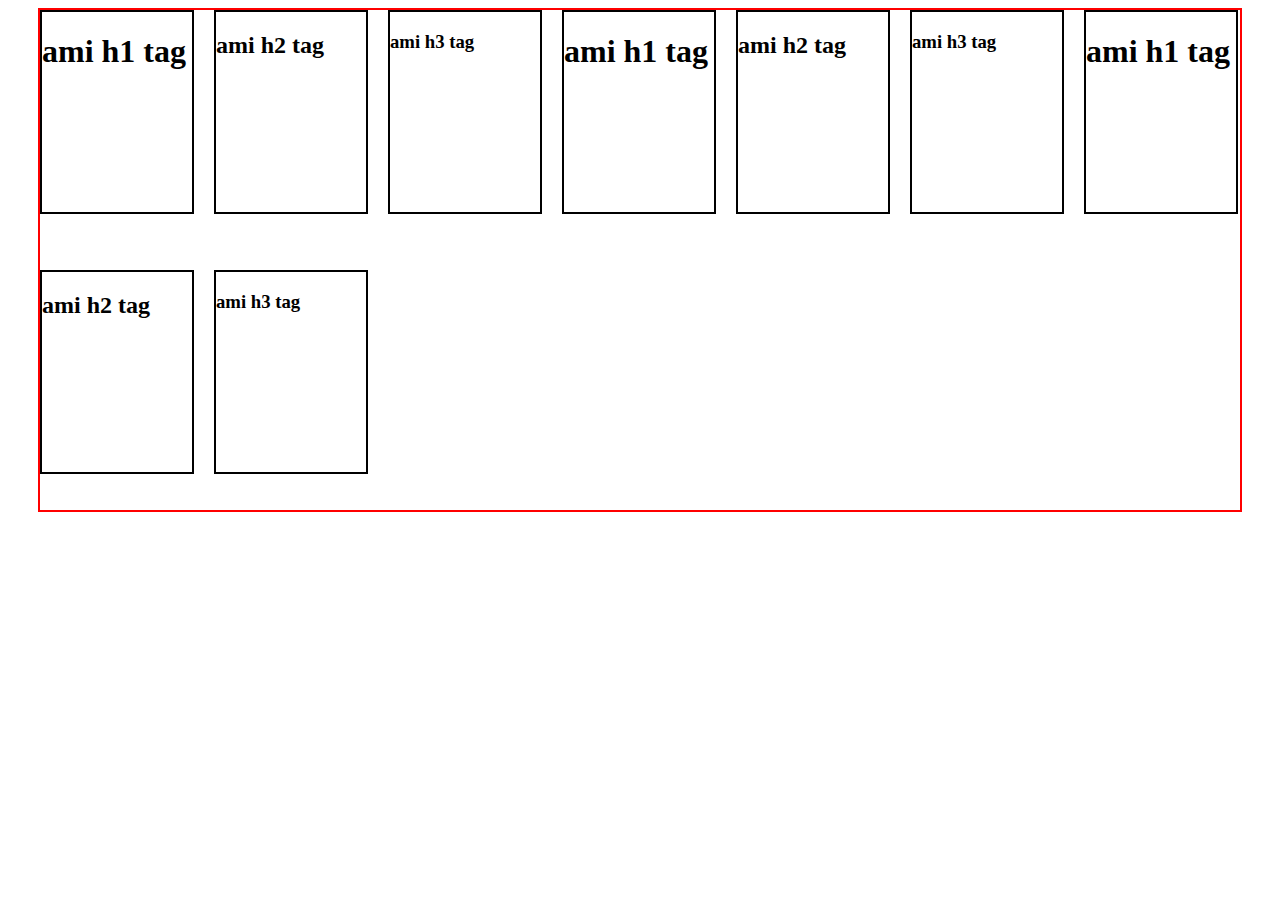
<file: index.html>
<!DOCTYPE html>
<html lang="en">
<head>
    <meta charset="UTF-8">
    <meta name="viewport" content="width=device-width, initial-scale=1.0">
    <title>module-8</title>



    <style>

.container{
   width:1200px;
   border: 2px solid red;
   height: 500px;
   margin: auto;
   display: flex;
   justify-content:start;
   gap: 20px;
   align-items:flex-start;
   /* flex-direction:; */
   flex-wrap: wrap;
}
.box1,.box2,.box3{
     width:150px;
     border: 2px solid black;
     height: 200px;
}

    </style>
</head>



<body>
    

         <div class="container">
           <div class="box1"><h1>ami h1 tag</h1></div>
           <div class="box2"><h2>ami h2 tag</h2></div>
           <div class="box3"><h3>ami h3 tag</h3></div>
           <div class="box1"><h1>ami h1 tag</h1></div>
           <div class="box2"><h2>ami h2 tag</h2></div>
           <div class="box3"><h3>ami h3 tag</h3></div>
           <div class="box1"><h1>ami h1 tag</h1></div>
           <div class="box2"><h2>ami h2 tag</h2></div>
           <div class="box3"><h3>ami h3 tag</h3></div>
         </div>




</body>
</html>
</file>
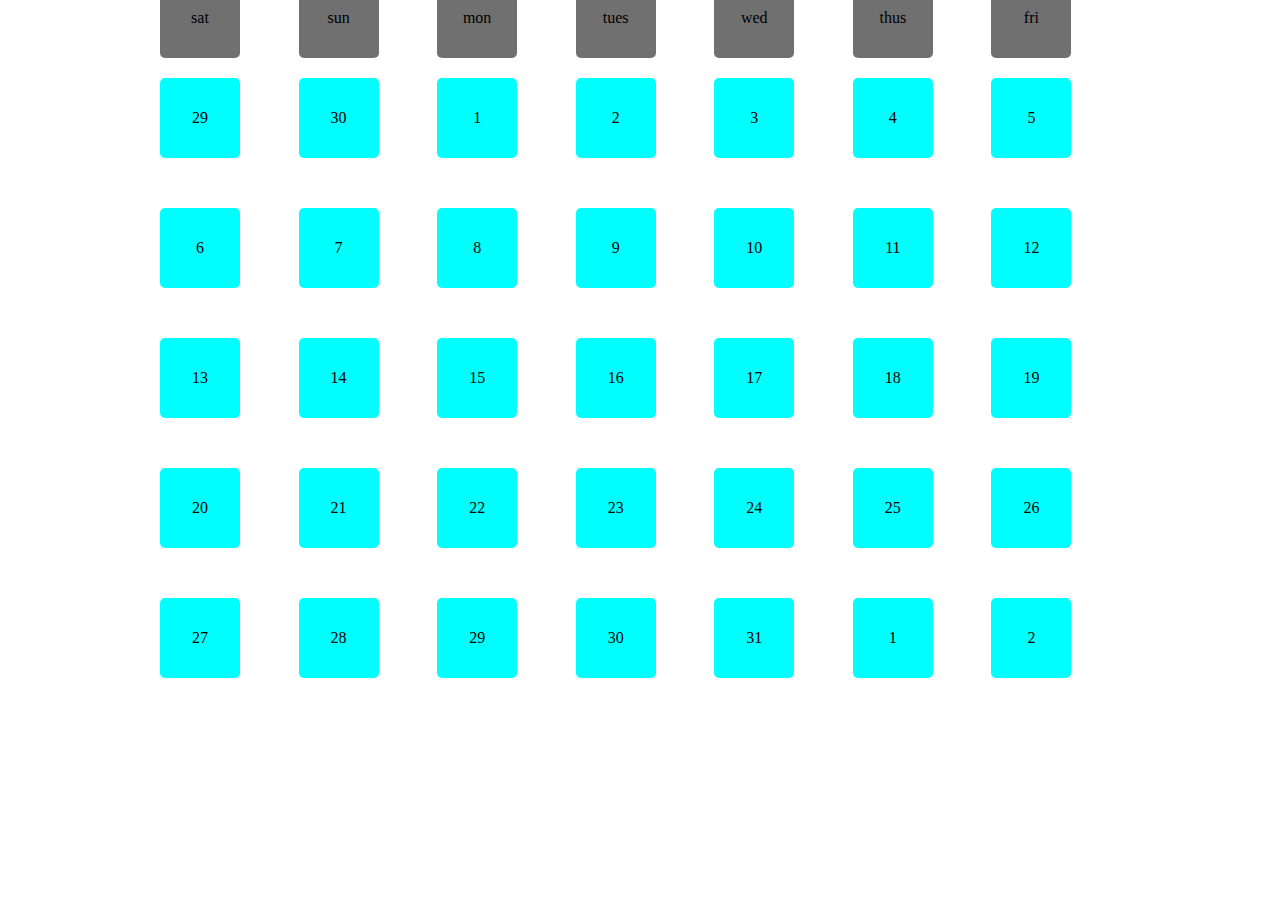
<file: calendar.html>
<!DOCTYPE html>
<html lang="en">
<head>
    <meta charset="UTF-8">
    <meta name="viewport" content="width=device-width, initial-scale=1.0">
    <title>calendar making</title>

    <style>



.container{
    width:60rem;
    height: 400px;
    margin: auto;
    display:grid;
    grid-template-columns: repeat(7,1fr);
    grid-template-rows:20px repeat(5,5rem);
    row-gap: 50px;
    column-gap: 10px;
    justify-content: center;
    align-items: center;
}

.date , .day{

  background-color: aqua;
   width:5em;
  height:5em;
  border-radius:5px;
  /* text-align: center; */
  display: flex;
  justify-content: center;
  align-items: center;


}

.day{
    background-color: rgb(112, 112, 112);
}
    </style>

</head>
<body>
     
     <div class="container">

        <div class="day">sat</div>
        <div class="day">sun</div>
        <div class="day">mon</div>
        <div class="day">tues</div>
        <div class="day">wed</div>
        <div class="day">thus</div>
        <div class="day">fri</div>
       
        <div class="date">29</div>
        <div class="date">30</div>
        <div class="date">1</div>
        <div class="date">2</div>
        <div class="date">3</div>
        <div class="date">4</div>
        <div class="date">5</div>
        <div class="date">6</div>
        <div class="date">7</div>
        <div class="date">8</div>
        <div class="date">9</div>
        <div class="date">10</div>
        <div class="date">11</div>
        <div class="date">12</div>
        <div class="date">13</div>
        <div class="date">14</div>
        <div class="date">15</div>
        <div class="date">16</div>
        <div class="date">17</div>
        <div class="date">18</div>
        <div class="date">19</div>
        <div class="date">20</div>
        <div class="date">21</div>
        <div class="date">22</div>
        <div class="date">23</div>
        <div class="date">24</div>
        <div class="date">25</div>
        <div class="date">26</div>
        <div class="date">27</div>
        <div class="date">28</div>
        <div class="date">29</div>
        <div class="date">30</div>
        <div class="date">31</div>
        <div class="date">1</div>
        <div class="date">2</div>
        

</body>
</html>
</file>
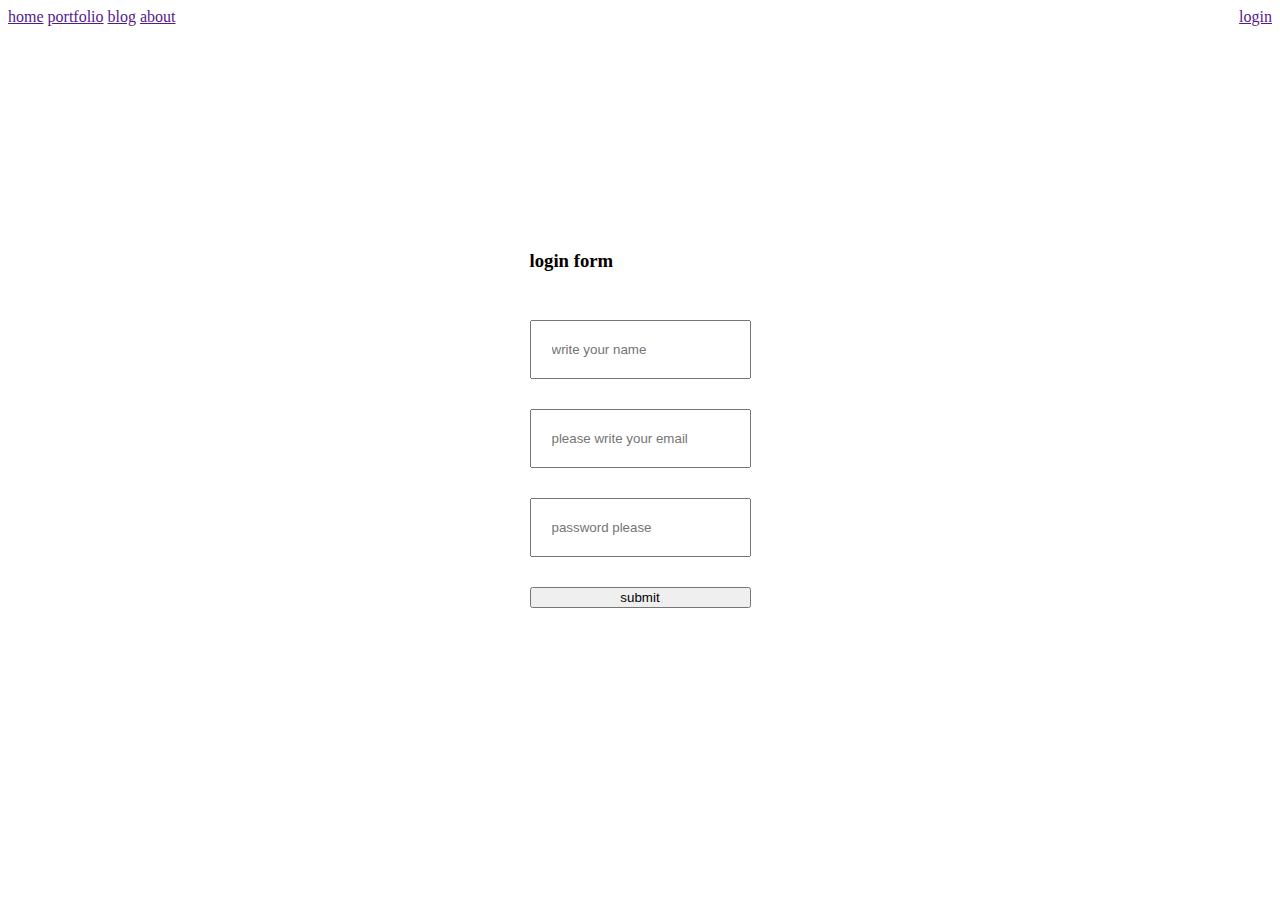
<file: form.html>
<!DOCTYPE html>
<html lang="en">
<head>
    <meta charset="UTF-8">
    <meta name="viewport" content="width=device-width, initial-scale=1.0">
    <title>form making</title>
    <style>
    .nav-bar nav{
        display: flex;
        justify-content: space-between;
    }
    .login-form{
        display: flex;
        flex-direction: column;
        gap: 30px;
        height: 400px;


    }
.login-form input{
    padding: 20px 20px;
    


    }
.sec-form{
    
    display: flex;
    justify-content: center;
    height:90vh ;
    align-items: center;
}
    </style>
</head>
<body>
    <div class="nav-bar">
        <nav>
          <span>
            <a href="">home</a>
            <a href="">portfolio</a>
            <a href="">blog</a>
            <a href="">about</a>
          </span>
           <a href="">login</a>
        </nav>
    </div>

    
       <section class="sec-form">
        <form action="" class="login-form">
            <h3>login form</h3>
          <input type="text" placeholder="write your name" required>
         
          <input type="email" value="" placeholder="please write your email">
          <input type="password" placeholder="password please" required>
 
          <button type="submit">submit</button>
 
      </form>
       </section>
    



</body>
</html>
</file>
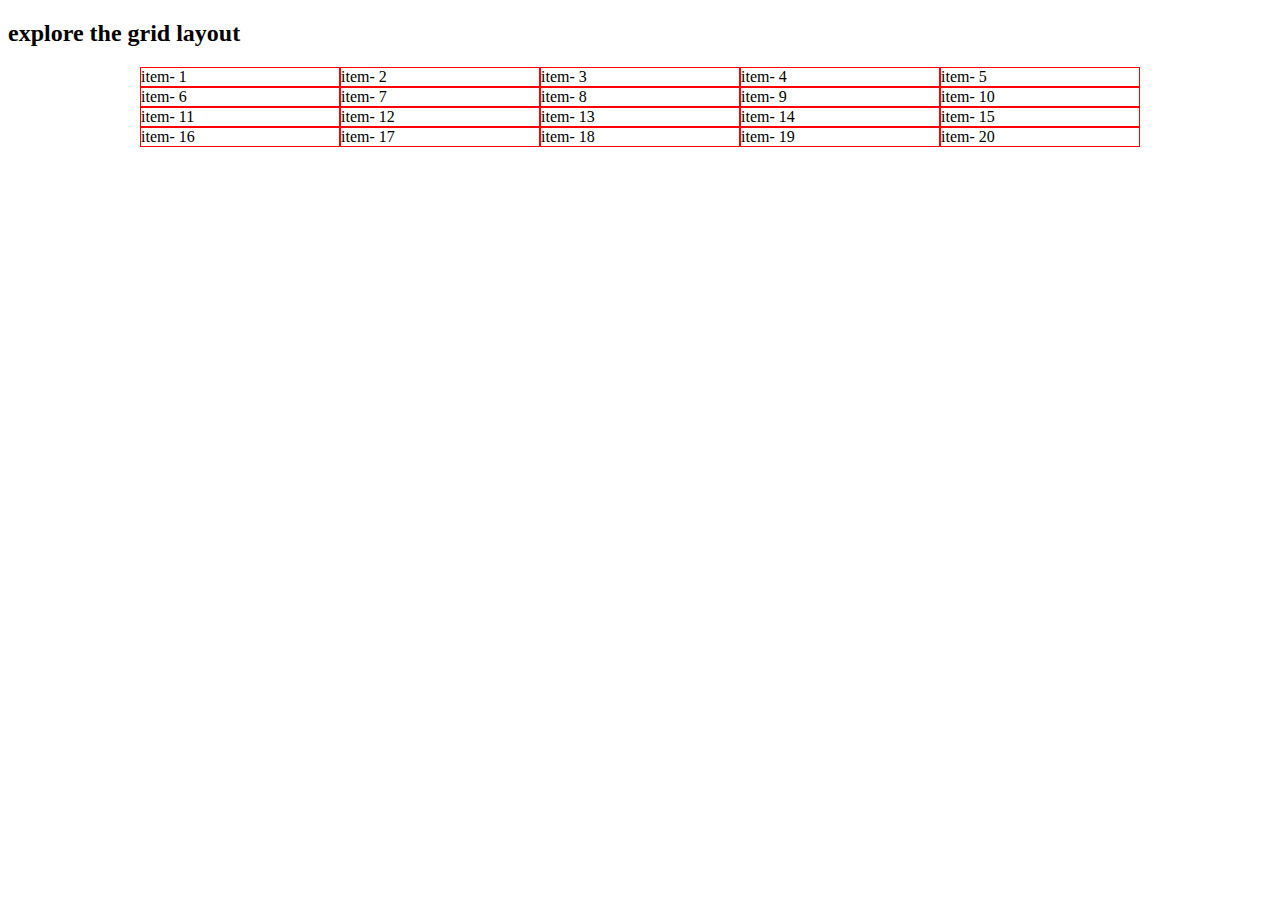
<file: gird.html>
<!DOCTYPE html>
<html lang="en">
<head>
    <meta charset="UTF-8">
    <meta name="viewport" content="width=device-width, initial-scale=1.0">
    <title>grid-html</title>
    <style>

.container{
     display: grid;
     grid-template-columns:repeat(5,200px);
     justify-content: center;
     align-items: center;

}
.item{
    border: 1px solid red;
}


    </style>
</head>
<body>
     

    <!-- explore the grid layout -->

    <h2>explore the grid layout</h2>


    <div class="container">
           <div class="item">item- 1</div>
           <div class="item">item- 2</div>
           <div class="item">item- 3</div>
           <div class="item">item- 4</div>
           <div class="item">item- 5</div>
           <div class="item">item- 6</div>
           <div class="item">item- 7</div>
           <div class="item">item- 8</div>
           <div class="item">item- 9</div>
           <div class="item">item- 10</div>
           <div class="item">item- 11</div>
           <div class="item">item- 12</div>
           <div class="item">item- 13</div>
           <div class="item">item- 14</div>
           <div class="item">item- 15</div>
           <div class="item">item- 16</div>
           <div class="item">item- 17</div>
           <div class="item">item- 18</div>
           <div class="item">item- 19</div>
           <div class="item">item- 20</div>
    </div>

</body>
</html>
</file>
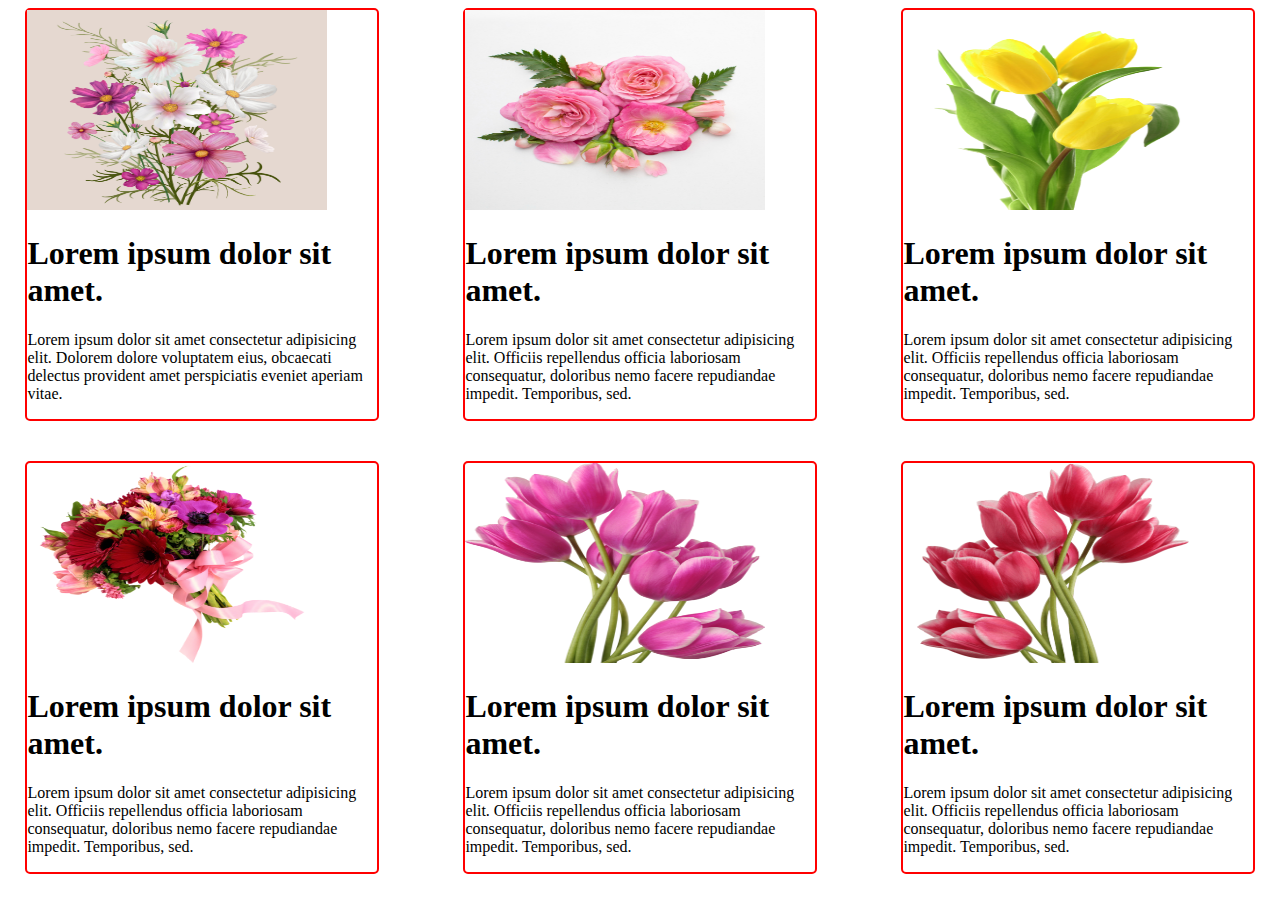
<file: responsive.html>
<!DOCTYPE html>
<html lang="en">
<head>
    <meta charset="UTF-8">
    <meta name="viewport" content="width=device-width, initial-scale=1.0">
    <title>responsive-webpage</title>
</head>

<style>
.container{
    width:100%;
    margin:auto;
   display: grid;

   grid-template-columns: repeat(3, 1fr);
   row-gap: 40px;
   column-gap: 50px;
   justify-content:space-around;
   align-items: center;
 
}
.box ,.box1{
  border: 2px solid red;
  border-radius: 5px;
  width:90%;
  margin: auto;

}
.box img{
    width:300px;
    height: 200px;
}
.box1 img{
    width:300px;
    height: 200px;
}


@media screen and (min-width:576px) and (max-width:992px) {
     .container{
        grid-template-columns: repeat(2, 1fr);
     }
}


@media screen and ( max-width:576px){
    .container{
    width:100%;
    margin:auto;
   display: grid;
   grid-template-columns: repeat(1, 1fr);
   row-gap: 40px;
   column-gap: 50px;
   justify-content:space-around;
   align-items: center;
} 
.box1{
    width:80%;
    margin:0 auto;
display: flex;
flex-direction: column-reverse;
color: red;
background-color: aqua;
text-align: center;

}
.box{
    width:80%;
    margin:0 auto;
    color: red;
background-color: aqua;
text-align: center;
}

}
    
</style>

<body>
    

      <div class="container">
        <div class="box">
            <img src="asset/image/insta2.png" alt="">
            <h1>Lorem ipsum dolor sit amet.</h1>
            <p>Lorem ipsum dolor sit amet consectetur adipisicing elit. Dolorem dolore voluptatem eius, obcaecati delectus provident amet perspiciatis eveniet aperiam vitae.</p>
        </div>
        <div class="box">
            <img src="asset/image/insta1.png" alt="">
            <h1>Lorem ipsum dolor sit amet.</h1>
           <p>Lorem ipsum dolor sit amet consectetur adipisicing elit. Officiis repellendus officia laboriosam consequatur, doloribus nemo facere repudiandae impedit. Temporibus, sed.
           </p>
        </div>
        <div class="box">
            <img src="asset/image/featured3.png" alt="">
            <h1>Lorem ipsum dolor sit amet.</h1>
            <p>Lorem ipsum dolor sit amet consectetur adipisicing elit. Officiis repellendus officia laboriosam consequatur, doloribus nemo facere repudiandae impedit. Temporibus, sed.
            </p>
        </div>
        <div class="box1">
            <img src="asset/image/featured2.png" alt="">
            <h1>Lorem ipsum dolor sit amet.</h1>
            <p>Lorem ipsum dolor sit amet consectetur adipisicing elit. Officiis repellendus officia laboriosam consequatur, doloribus nemo facere repudiandae impedit. Temporibus, sed.
            </p>
        </div>
        <div class="box">
            <img src="asset/image/featured1.png" alt="">
            <h1>Lorem ipsum dolor sit amet.</h1>
            <p>Lorem ipsum dolor sit amet consectetur adipisicing elit. Officiis repellendus officia laboriosam consequatur, doloribus nemo facere repudiandae impedit. Temporibus, sed.
            </p>
        </div>
        <div class="box">
            <img src="asset/image/banner-image.png" alt="">
            <h1>Lorem ipsum dolor sit amet.</h1>
            <p>Lorem ipsum dolor sit amet consectetur adipisicing elit. Officiis repellendus officia laboriosam consequatur, doloribus nemo facere repudiandae impedit. Temporibus, sed.
            </p>
        </div>
      </div>

</body>
</html>
</file>
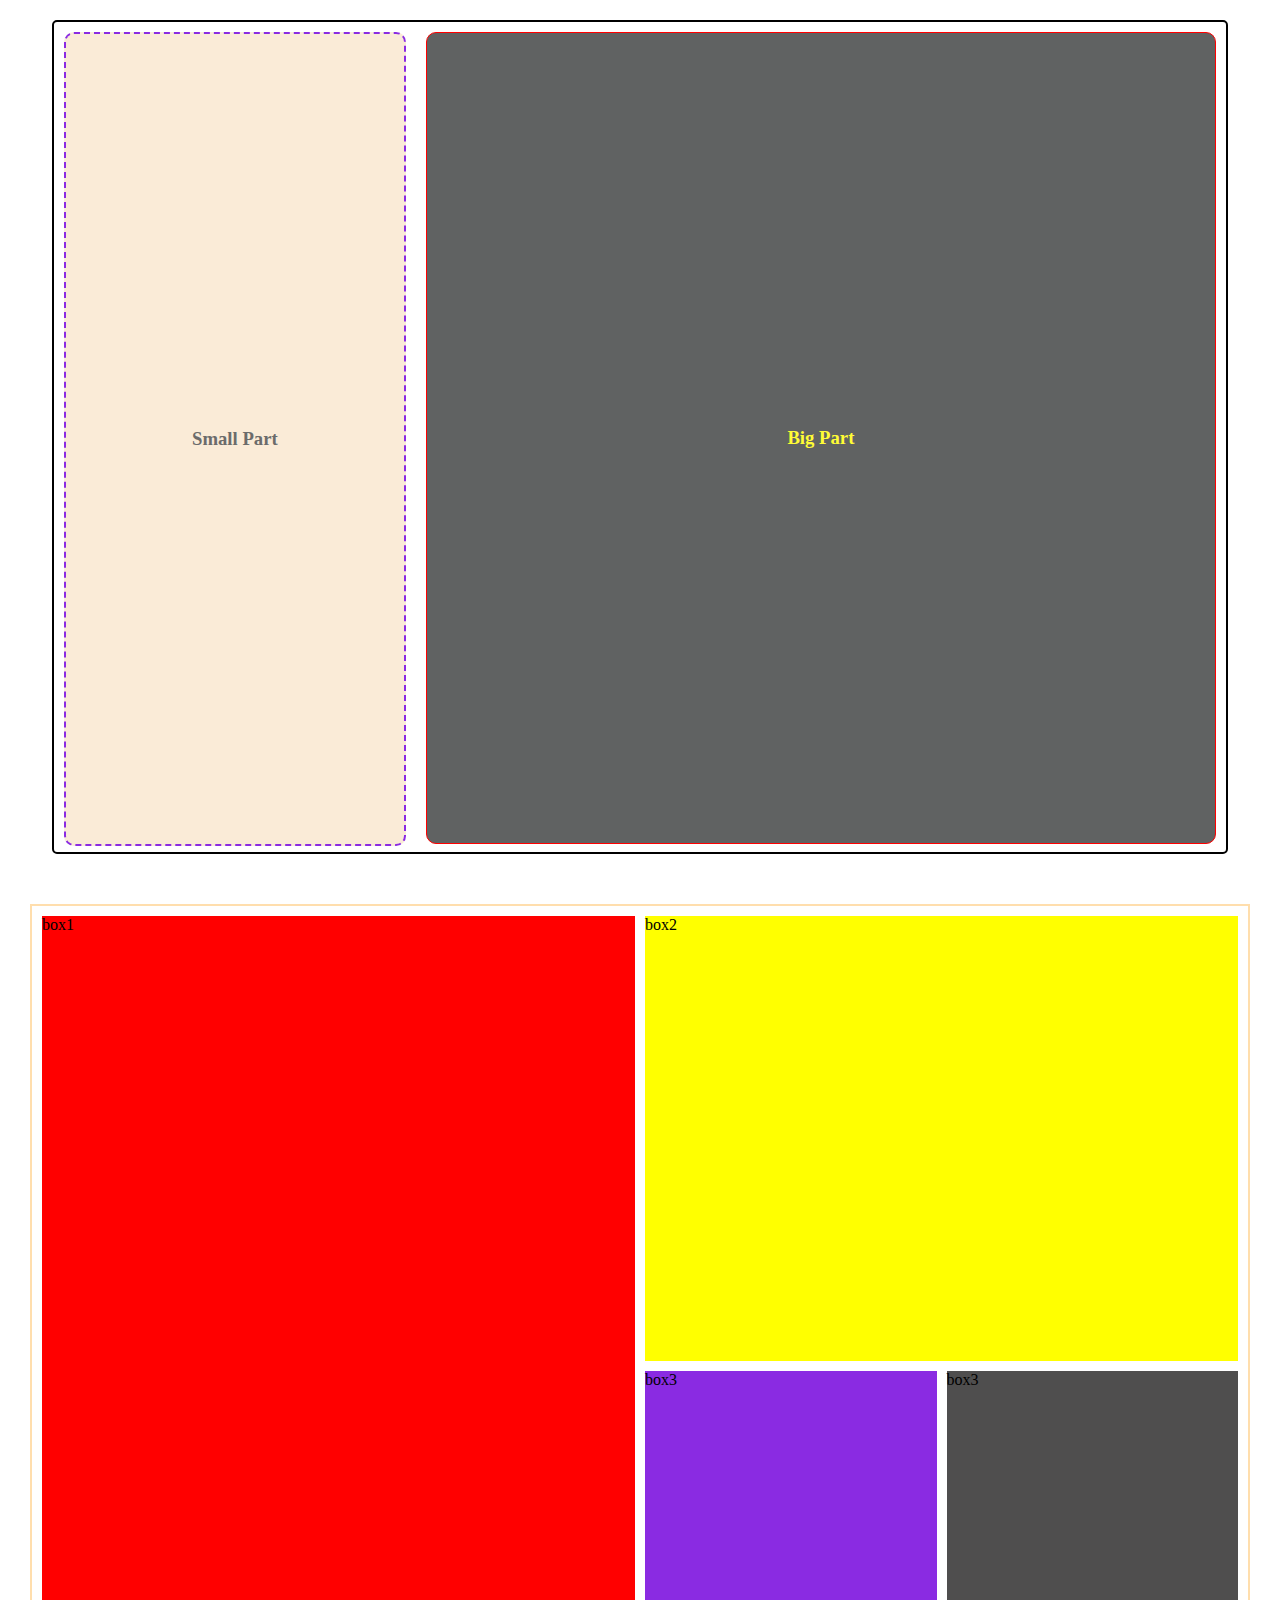
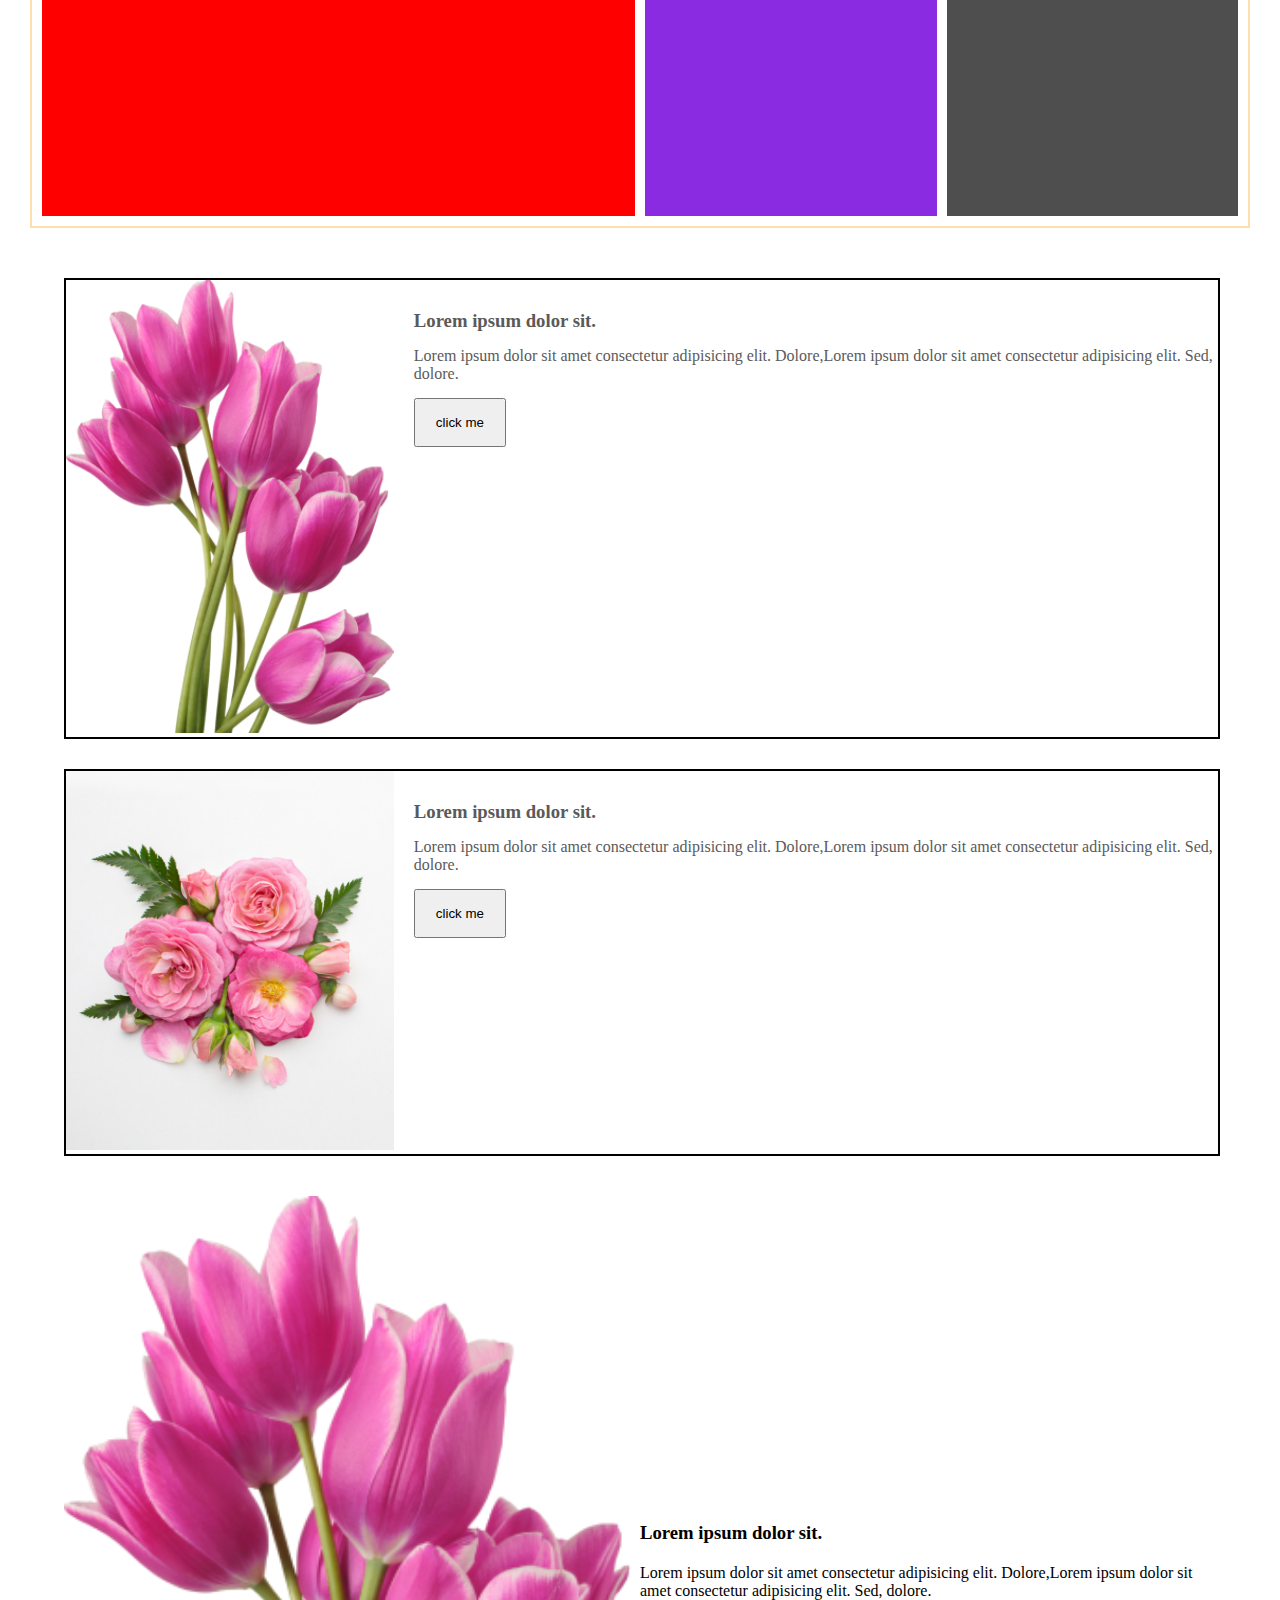
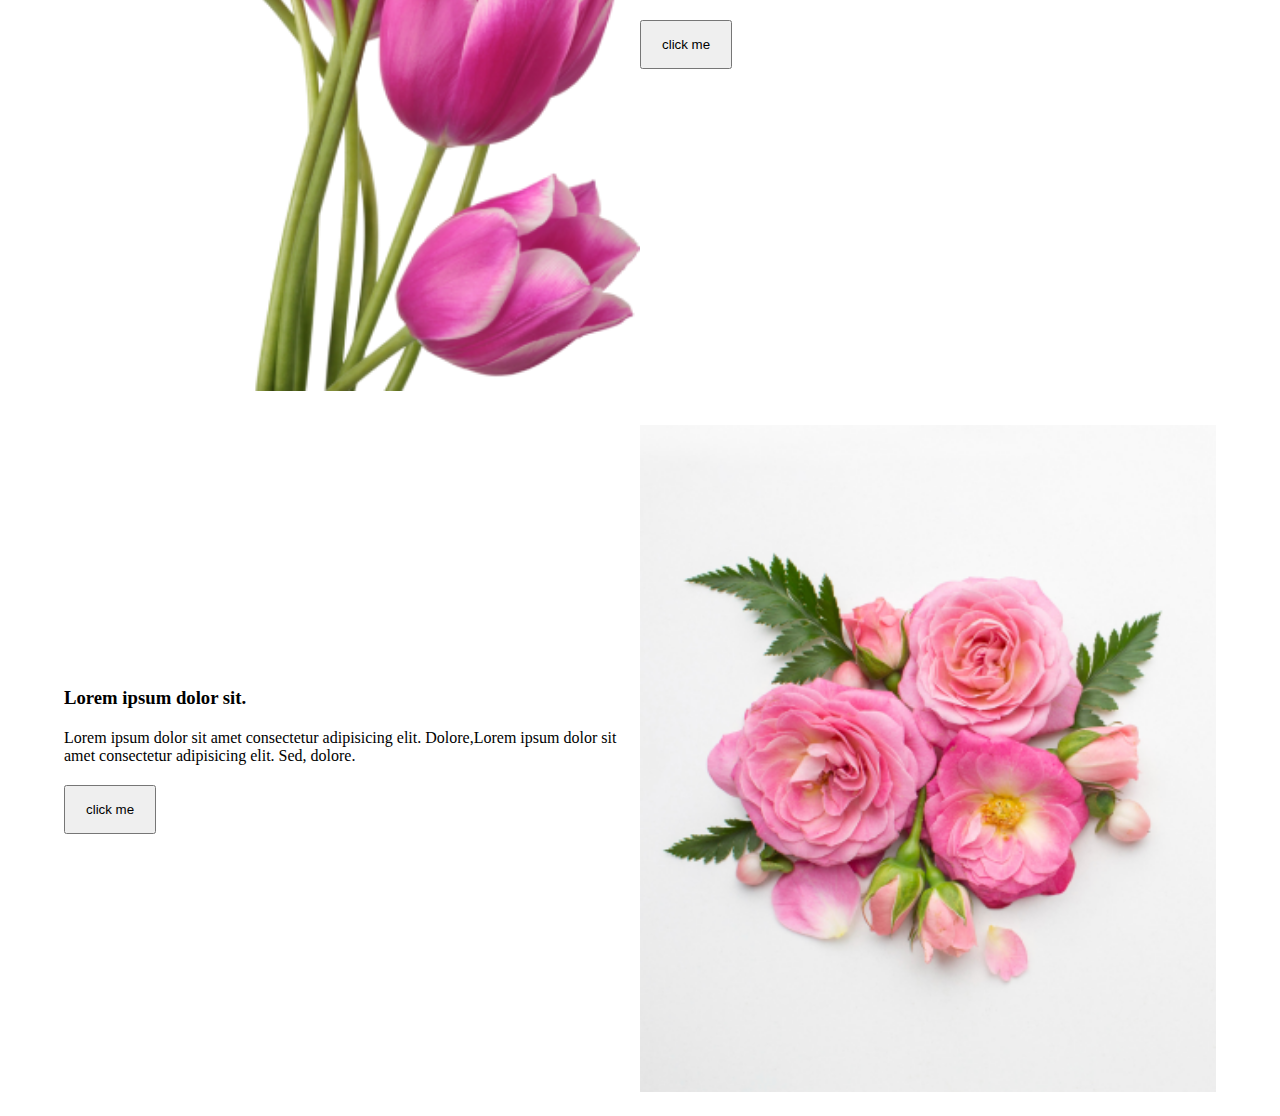
<file: responsiveness-practice.html>
<!DOCTYPE html>
<html lang="en">
<head>
    <meta charset="UTF-8">
    <meta name="viewport" content="width=device-width, initial-scale=1.0">
    <title>responsive-practice-task</title>
    <link rel="stylesheet" href="style.css">

</head>


<body>
      

    <section class="responsive-sec">
        <div class="container">
            <div class="small-part">
                   <h3>small part</h3>
            </div>

            <div class="big-part">
                  <h3>big part</h3>
            </div>

        </div>
    </section>


<section class="grid-section">
    <div class="grid-container">
        <div class="box1">box1</div>
        <div class="box2">box2</div>
        <div class="box3">box3</div>
         <div class="box4">box3</div>
    </div>
</section>


<section class="grid-layout-2">
    <div class="lay2-container">
        <div class="content-wrap">
            <div class="image">
                <img src="asset/image/featured1.png" alt="">
            </div>
          
            <div class="content">
                <h3>Lorem ipsum dolor sit.</h3>
                <p>Lorem ipsum dolor sit amet consectetur adipisicing elit. Dolore,Lorem ipsum dolor sit amet consectetur adipisicing elit. Sed, dolore. </p>
                <button>click me</button>
             </div>
        </div>
        <div class="content-wrap">
            <div class="image"> <img src="asset/image/insta1.png" alt=""></div>
             <div class="content">
                <h3>Lorem ipsum dolor sit.</h3>
                <p>Lorem ipsum dolor sit amet consectetur adipisicing elit. Dolore,Lorem ipsum dolor sit amet consectetur adipisicing elit. Sed, dolore. </p>
                <button>click me</button>
             </div>
           
        </div>
    </div>
</section>



<section class="grid-layout-3">
    <div class="lay3-container">
        <div class="content1-wrap">
            <div class="image1">
                <img src="asset/image/featured1.png" alt="">
            </div>
          
            <div class="content1">
                <h3>Lorem ipsum dolor sit.</h3>
                <p>Lorem ipsum dolor sit amet consectetur adipisicing elit. Dolore,Lorem ipsum dolor sit amet consectetur adipisicing elit. Sed, dolore. </p>
                <button>click me</button>
             </div>
        </div>
        <div class="content1-wrap2">
            <div class="image1"> <img src="asset/image/insta1.png" alt=""></div>
             <div class="content1">
                <h3>Lorem ipsum dolor sit.</h3>
                <p>Lorem ipsum dolor sit amet consectetur adipisicing elit. Dolore,Lorem ipsum dolor sit amet consectetur adipisicing elit. Sed, dolore. </p>
                <button>click me</button>
             </div>
           
        </div>
    </div>
</section>


      


</body>
</html>
</file>
<file: style.css>
*{
    margin: 0;
    padding: 0;
}


.responsive-sec{
    padding: 20px;
 }
 
 .container{
    width: 90vw;
    height: 90vh;
    margin: auto;
    border: 2px solid black;
    border-radius: 5px;
    padding:10px;
    display: flex;
    gap: 20px;
 }
 .big-part{
     width:70vw;
     height: 90vh;
    border: 1px solid red;
    background-color: rgb(96, 98, 98);
    border-radius: 10px;
    display: flex;
      justify-content:center;
      align-items: center;
 }
 
 .big-part h3{
     text-transform: capitalize;
     color: rgb(255, 252, 53);
 }
 .small-part{
       width:30vw;
       height: 90vh;
       border: 2px dashed blueviolet;
      background-color: antiquewhite;
      border-radius: 10px;
      margin: auto;
      display: flex;
      justify-content:center;
      align-items: center;
 }
 
 .small-part h3{
     text-transform: capitalize;
     color: rgb(107, 107, 107);
    
 }
 
 @media screen and (min-width:576px) and (max-width:992px){
    
     .container{
    width: 90vw;
    height: 90vh;
    margin: auto;
    border: 2px solid black;
    border-radius: 5px;
    padding:10px;
    display: flex;
    flex-direction: column;
    justify-content: center;
    align-items: center;
    gap: 20px;
 } 
 
     .small-part{
       width:90vw;
       height: 20vh;
       border: 2px dashed blueviolet;
      background-color: antiquewhite;
      border-radius: 10px;
      margin: auto;
      display: flex;
      justify-content:center;
      align-items: center;
 }
 
 
 .big-part{
     width:90vw;
     height: 90vh;
    border: 1px solid red;
    background-color: rgb(96, 98, 98);
    border-radius: 10px;
    display: flex;
      justify-content:center;
      align-items: center;
 }
 
 }
 @media screen and (max-width:576px){
     .container{
    width: 90vw;
    height: 90vh;
    margin: auto;
    border: 2px solid black;
    border-radius: 5px;
    padding:10px;
    display: flex;
    flex-direction: column;
    justify-content: center;
    align-items: center;
    gap: 20px;
 } 
 .small-part{
       width:90vw;
       height: 20vh;
       border: 2px dashed blueviolet;
      background-color: antiquewhite;
      border-radius: 10px;
      margin: auto;
      display: flex;
      justify-content:center;
      align-items: center;
      
 }
 
 
 .big-part{
     width:90vw;
     height: 90vh;
    border: 1px solid red;
    background-color: rgb(96, 98, 98);
    border-radius: 10px;
    display: flex;
      justify-content:center;
      align-items: center;
     
 }
 
 .small-part h3{
     color:red;
 }
 .big-part h3{
     color: blue;
 }
 
 }




 .grid-section{

     padding:30px;
 }


 .grid-container{
    height: 100vh;
    padding: 10px;
        border: 2px solid navajowhite ;
        margin: auto;
        display: grid;
        grid-template-columns: repeat(4, 1fr);
        gap:10px;
        
       
 }

 .box1{
    
    background-color: red;
    grid-column: 1 / 3;
    grid-row: 1/3;
 }
 .box2{
  
    background-color: yellow;
    grid-column: 3 / 5;
    grid-row: 1 / 2;
 }
 .box3{
  
    background-color: blueviolet;
    grid-column: 3 / 4;
    grid-row: 2 / 3;
 }

 .box4{

    background-color: rgb(79, 78, 78);
    grid-column: 4 / 5;
    grid-row: 2 / 3;
 }

 @media screen and (max-width:576px) {
    .grid-container{
        grid-template-columns:1fr;
        grid-template-rows: repeat(4,1fr);
            
           
     }

     .box1,.box2,.box3,.box4{
        grid-row: auto;
        grid-column: auto;
     }
     
    

 }




.grid-layout-2{
  padding: 20px;
}


.lay2-container{
   width:90vw;
   margin: 0 auto;
   display: flex;
   justify-content: center;
   flex-direction: column;
   gap:30px;
}

.content-wrap{
    width:90vw;
  display: flex;
justify-content:flex-start;
align-items:flex-start;
gap:20px;
border:2px solid black
}
.image{
    width:30%;
    margin: auto;
}
.image img{
    width:100%;
    margin: auto;
}
.content{
    margin-top:30px;
    color: rgb(91, 90, 90);
}

.content h3{
 margin-bottom:15px;
}
.content p{
    margin-bottom:15px;
   }

.content button{
    padding:15px 20px;
}


@media screen and (max-width:576px) {
    .content-wrap{
        width:90vw;
      display: flex;
      flex-direction: column;
    justify-content:flex-start;
    align-items:flex-start;
   
    }
    .image{
        width:90%;
        margin: auto;
    }
}


.grid-layout-3{
     padding: 20px;
}

.lay3-container{
    width: 90vw;
    margin: auto;
    display: flex;
    flex-direction: column;
    gap: 30px;
}

.content1-wrap{
   display: flex;
   justify-content: center;
   align-items:center;
}

.content1-wrap2{
    display: flex;
    flex-direction: row-reverse ;
    justify-content: center;
    align-items:center;

 }

.content1{
    width:50%;
    margin:auto;

}

.content1 h3{
    margin-bottom: 20px;
}

.content1 p{
    margin-bottom: 20px;
}
.content1 button{
    padding:15px 20px;
}
.image1{
    width:50%;
    margin:auto;
}

.image1 img{
    width: 100%;

}


@media screen and (max-width:576px) {
    .content1-wrap{
        display: flex;
        flex-direction: column;
        justify-content: center;
        align-items:center;
     }
     
     .content1-wrap2{
         display: flex;
         flex-direction:column ;
         justify-content: center;
         align-items:center;
     
      }
     
}
</file>
